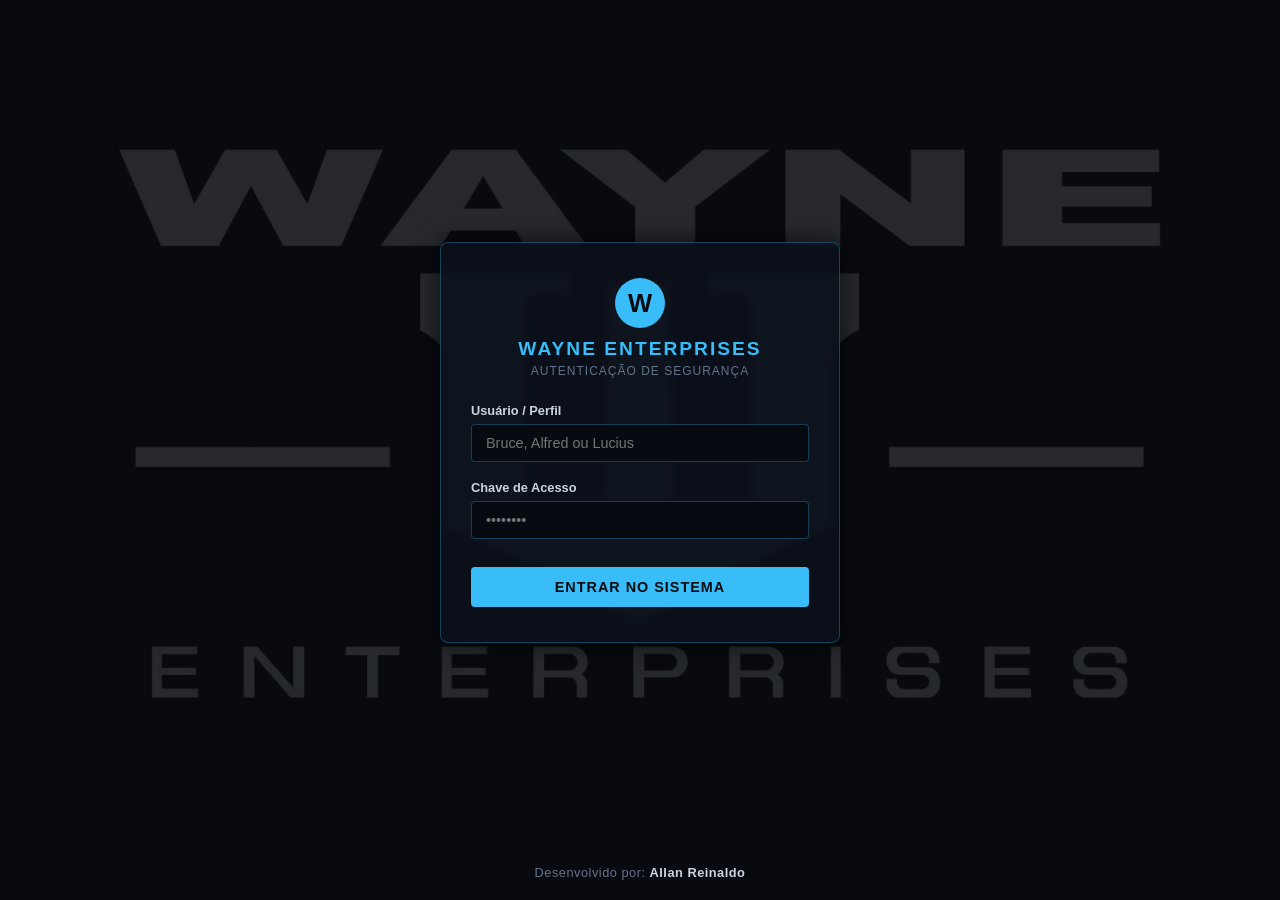
<file: wayne security system/frontend/index.html>
<!DOCTYPE html>
<html lang="pt-BR">
<head>
    <meta charset="UTF-8">
    <meta name="viewport" content="width=device-width, initial-scale=1.0">
    <title>Wayne Enterprises - Access Control</title>
    <!-- FAVICON -->
    <link rel="icon" type="image/png" href="w-azul.png">

    <style>
        * {
            margin: 0;
            padding: 0;
            box-sizing: border-box;
            font-family: 'Segoe UI', Tahoma, Geneva, Verdana, sans-serif;
        }

        body {
            background-color: #080b11;
            color: #ffffff;
            min-height: 100vh;
            display: flex;
            flex-direction: column;
            justify-content: space-between;
            align-items: center;
            background-image: linear-gradient(rgba(8, 11, 17, 0.88), rgba(8, 11, 17, 0.88)), url('wayne-enterprises-wallpapers.jpg');
            background-repeat: no-repeat;
            background-position: center center;
            background-attachment: fixed;
            background-size: cover;
            padding: 20px 0;
        }

        .login-wrapper {
            margin: auto 0;
            width: 100%;
            display: flex;
            justify-content: center;
        }

        .login-card {
            background: rgba(11, 17, 28, 0.85);
            border: 1px solid rgba(56, 189, 248, 0.3);
            border-radius: 8px;
            padding: 35px 30px;
            width: 100%;
            max-width: 400px;
            box-shadow: 0 0 25px rgba(0, 0, 0, 0.7);
            backdrop-filter: blur(5px);
        }

        .brand-header {
            text-align: center;
            margin-bottom: 25px;
        }

        .brand-logo-circle {
            width: 50px;
            height: 50px;
            background: #38bdf8;
            color: #080b11;
            border-radius: 50%;
            display: flex;
            align-items: center;
            justify-content: center;
            font-weight: 900;
            font-size: 1.6rem;
            margin: 0 auto 10px;
        }

        .brand-header h1 {
            font-size: 1.2rem;
            color: #38bdf8;
            letter-spacing: 2px;
            font-weight: 700;
        }

        .brand-header p {
            font-size: 0.75rem;
            color: #64748b;
            margin-top: 4px;
            letter-spacing: 1px;
        }

        .form-group {
            margin-bottom: 18px;
        }

        .form-group label {
            display: block;
            font-size: 0.8rem;
            color: #cbd5e1;
            margin-bottom: 6px;
            font-weight: 600;
        }

        .form-group input {
            width: 100%;
            padding: 10px 14px;
            background: rgba(8, 11, 17, 0.9);
            border: 1px solid rgba(56, 189, 248, 0.3);
            border-radius: 4px;
            color: #fff;
            font-size: 0.9rem;
            outline: none;
            transition: border-color 0.2s ease;
        }

        .form-group input:focus {
            border-color: #38bdf8;
        }

        .btn-submit {
            width: 100%;
            padding: 12px;
            background: #38bdf8;
            color: #080b11;
            border: none;
            border-radius: 4px;
            font-weight: bold;
            font-size: 0.9rem;
            cursor: pointer;
            letter-spacing: 1px;
            transition: background 0.2s ease;
            margin-top: 10px;
        }

        .btn-submit:hover {
            background: #0284c7;
            color: #ffffff;
        }

        /* --- RODAPÉ --- */
        .footer {
            font-size: 0.8rem;
            color: #64748b;
            text-align: center;
            letter-spacing: 0.5px;
        }

        .footer span {
            color: #cbd5e1;
            font-weight: 600;
        }
    </style>
</head>
<body>

    <div class="login-wrapper">
        <div class="login-card">
            <div class="brand-header">
                <div class="brand-logo-circle">W</div>
                <h1>WAYNE ENTERPRISES</h1>
                <p>AUTENTICAÇÃO DE SEGURANÇA</p>
            </div>

            <form onsubmit="autenticarUsuario(event)">
                <div class="form-group">
                    <label for="usuario">Usuário / Perfil</label>
                    <input type="text" id="usuario" placeholder="Bruce, Alfred ou Lucius" required>
                </div>
                <div class="form-group">
                    <label for="senha">Chave de Acesso</label>
                    <input type="password" id="senha" placeholder="••••••••" required>
                </div>
                <button type="submit" class="btn-submit">ENTRAR NO SISTEMA</button>
            </form>
        </div>
    </div>

    <!-- RODAPÉ DA PÁGINA -->
    <footer class="footer">
        Desenvolvido por: <span>Allan Reinaldo</span>
    </footer>

    <script>
        function autenticarUsuario(event) {
            event.preventDefault();
            
            const usuarioInput = document.getElementById('usuario').value.trim();
            
            // Salva as informações do usuário no localStorage/sessionStorage
            const dadosUsuario = {
                nome: usuarioInput,
                perfil: usuarioInput.toLowerCase()
            };

            localStorage.setItem('usuario', JSON.stringify(dadosUsuario));
            sessionStorage.setItem('usuarioLogado', JSON.stringify(dadosUsuario));

            // Redireciona para o Dashboard
            window.location.href = "dashboard.html";
        }
    </script>
</body>
</html>
</file>
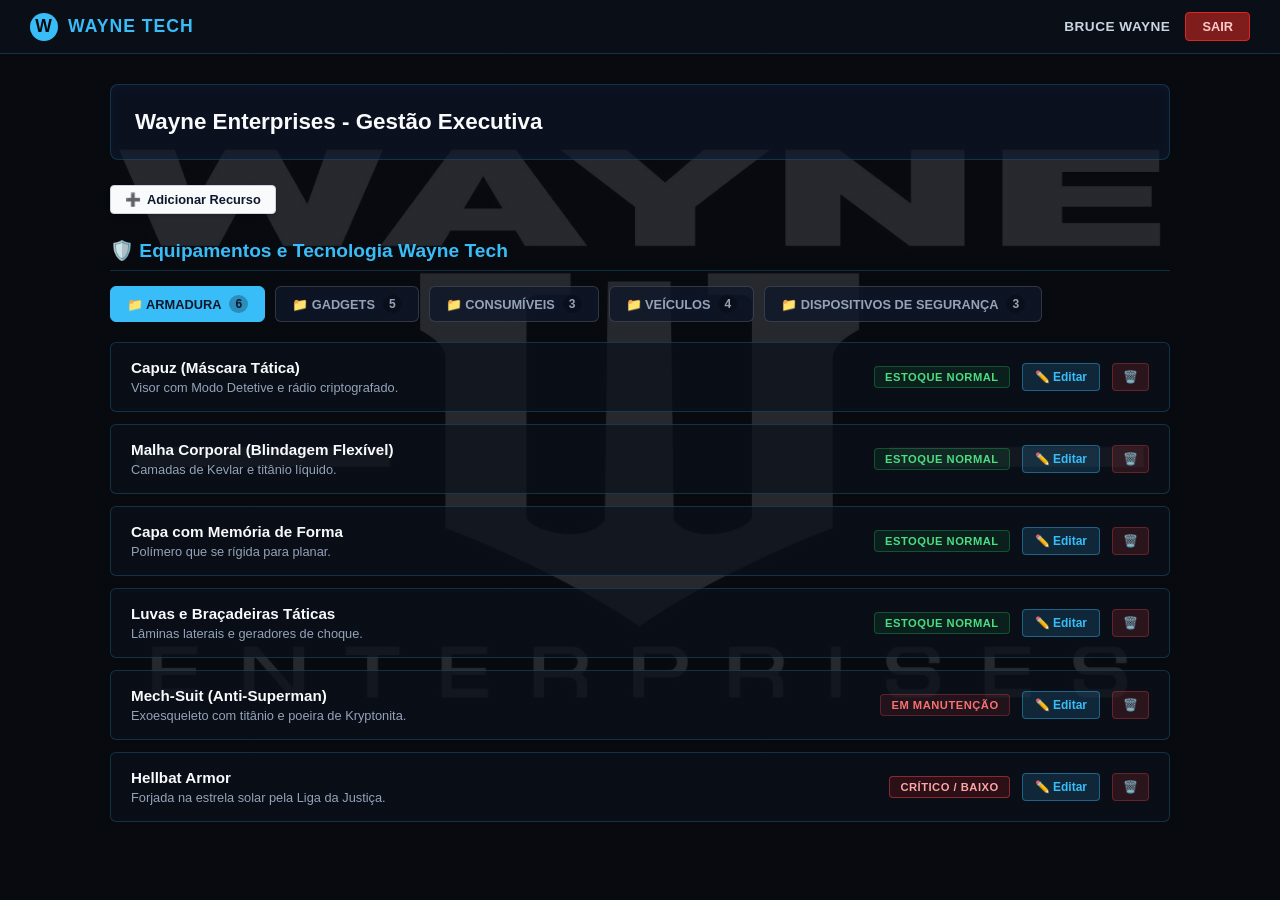
<file: wayne security system/frontend/dashboard.html>
<!DOCTYPE html>
<html lang="pt-BR">
<head>
    <meta charset="UTF-8">
    <meta name="viewport" content="width=device-width, initial-scale=1.0">
    <title>Wayne Tech - Dashboard</title>
    <!-- FAVICON -->
    <link rel="icon" type="image/png" href="w-azul.png">

    <style>
        * {
            margin: 0;
            padding: 0;
            box-sizing: border-box;
            font-family: 'Segoe UI', Tahoma, Geneva, Verdana, sans-serif;
        }

        body {
            background-color: #080b11;
            color: #ffffff;
            min-height: 100vh;
            background-image: radial-gradient(circle at center, rgba(15, 23, 42, 0.8) 0%, rgba(8, 11, 17, 1) 100%);
            padding-bottom: 40px;
        }

        /* --- NAVBAR --- */
        .navbar {
            display: flex;
            justify-content: space-between;
            align-items: center;
            padding: 12px 30px;
            background-color: rgba(11, 15, 25, 0.9);
            border-bottom: 1px solid rgba(56, 189, 248, 0.2);
        }

        .brand {
            display: flex;
            align-items: center;
            gap: 10px;
            font-weight: bold;
            font-size: 1.1rem;
            color: #38bdf8;
            letter-spacing: 1px;
        }

        .brand-logo {
            width: 28px;
            height: 28px;
            background: #38bdf8;
            color: #080b11;
            border-radius: 50%;
            display: flex;
            align-items: center;
            justify-content: center;
            font-weight: 900;
        }

        .user-menu {
            display: flex;
            align-items: center;
            gap: 15px;
        }

        .user-name {
            font-size: 0.85rem;
            font-weight: 600;
            color: #cbd5e1;
            letter-spacing: 0.5px;
        }

        .btn-logout {
            background-color: #7f1d1d;
            color: #fecaca;
            border: 1px solid #dc2626;
            padding: 6px 16px;
            border-radius: 4px;
            font-size: 0.8rem;
            font-weight: bold;
            cursor: pointer;
            transition: all 0.2s ease;
        }

        .btn-logout:hover {
            background-color: #991b1b;
        }

        /* --- CONTAINER PRINCIPAL --- */
        .container {
            max-width: 1100px;
            margin: 30px auto;
            padding: 0 20px;
        }

        /* BANNER EXECUTIVO */
        .header-banner {
            background: rgba(15, 23, 42, 0.6);
            border: 1px solid rgba(56, 189, 248, 0.2);
            border-radius: 8px;
            padding: 24px;
            margin-bottom: 25px;
            box-shadow: inset 0 0 15px rgba(56, 189, 248, 0.05);
        }

        .header-banner h2 {
            font-size: 1.4rem;
            color: #f8fafc;
            font-weight: 700;
        }

        /* BOTÃO ADICIONAR RECURSO */
        .btn-add-resource {
            background-color: #f8fafc;
            color: #0f172a;
            border: 1px solid #cbd5e1;
            padding: 6px 14px;
            border-radius: 4px;
            font-size: 0.8rem;
            font-weight: bold;
            cursor: pointer;
            display: inline-flex;
            align-items: center;
            gap: 6px;
            margin-bottom: 25px;
            box-shadow: 0 2px 4px rgba(0,0,0,0.2);
        }

        .btn-add-resource:hover {
            background-color: #e2e8f0;
        }

        /* TÍTULO DA SEÇÃO */
        .section-title {
            color: #38bdf8;
            font-size: 1.2rem;
            display: flex;
            align-items: center;
            gap: 8px;
            margin-bottom: 15px;
            border-bottom: 1px solid rgba(56, 189, 248, 0.2);
            padding-bottom: 8px;
        }

        /* ABAS DE CATEGORIA */
        .tabs-container {
            display: flex;
            gap: 10px;
            margin-bottom: 20px;
            flex-wrap: wrap;
        }

        .tab-btn {
            background: rgba(15, 23, 42, 0.8);
            border: 1px solid rgba(255, 255, 255, 0.15);
            color: #94a3b8;
            padding: 8px 16px;
            border-radius: 6px;
            font-size: 0.8rem;
            font-weight: bold;
            cursor: pointer;
            display: flex;
            align-items: center;
            gap: 8px;
            transition: all 0.2s ease;
        }

        .tab-btn:hover {
            border-color: #38bdf8;
            color: #f8fafc;
        }

        .tab-btn.active {
            background: #38bdf8;
            color: #0f172a;
            border-color: #38bdf8;
        }

        .badge-count {
            background: rgba(0, 0, 0, 0.25);
            padding: 2px 6px;
            border-radius: 50%;
            font-size: 0.75rem;
        }

        /* LISTA DE CARDS */
        .resource-list {
            display: flex;
            flex-direction: column;
            gap: 12px;
        }

        .resource-card {
            background: rgba(11, 17, 28, 0.7);
            border: 1px solid rgba(56, 189, 248, 0.2);
            border-radius: 6px;
            padding: 16px 20px;
            display: flex;
            justify-content: space-between;
            align-items: center;
            transition: all 0.2s ease;
        }

        .resource-card:hover {
            border-color: rgba(56, 189, 248, 0.5);
            background: rgba(15, 23, 42, 0.8);
        }

        .resource-info h4 {
            font-size: 0.95rem;
            color: #f8fafc;
            margin-bottom: 4px;
        }

        .resource-info p {
            font-size: 0.8rem;
            color: #94a3b8;
        }

        .resource-actions {
            display: flex;
            align-items: center;
            gap: 12px;
        }

        /* STATUS BADGES */
        .status-tag {
            font-size: 0.7rem;
            font-weight: bold;
            padding: 4px 10px;
            border-radius: 4px;
            letter-spacing: 0.5px;
            text-transform: uppercase;
        }

        .status-normal {
            background: rgba(34, 197, 94, 0.1);
            color: #4ade80;
            border: 1px solid rgba(34, 197, 94, 0.3);
        }

        .status-manutencao {
            background: rgba(239, 68, 68, 0.1);
            color: #f87171;
            border: 1px solid rgba(239, 68, 68, 0.3);
        }

        .status-critico {
            background: rgba(185, 28, 28, 0.2);
            color: #fca5a5;
            border: 1px solid rgba(239, 68, 68, 0.5);
        }

        /* BOTOES EDITAR / EXCLUIR */
        .btn-edit {
            background: rgba(56, 189, 248, 0.15);
            color: #38bdf8;
            border: 1px solid rgba(56, 189, 248, 0.4);
            padding: 6px 12px;
            border-radius: 4px;
            font-size: 0.75rem;
            font-weight: bold;
            cursor: pointer;
            display: flex;
            align-items: center;
            gap: 4px;
        }

        .btn-edit:hover {
            background: #38bdf8;
            color: #0f172a;
        }

        .btn-delete {
            background: rgba(239, 68, 68, 0.15);
            color: #f87171;
            border: 1px solid rgba(239, 68, 68, 0.3);
            padding: 6px 10px;
            border-radius: 4px;
            font-size: 0.75rem;
            cursor: pointer;
        }

        .btn-delete:hover {
            background: #dc2626;
            color: #ffffff;
        }

        /* --- MODAL ESTILIZADO --- */
        .modal-overlay {
            position: fixed;
            top: 0; left: 0; right: 0; bottom: 0;
            background: rgba(0, 0, 0, 0.75);
            display: none;
            justify-content: center;
            align-items: center;
            z-index: 1000;
        }

        .modal-content {
            background: #0f172a;
            border: 1px solid #38bdf8;
            border-radius: 8px;
            width: 100%;
            max-width: 450px;
            padding: 24px;
            box-shadow: 0 0 20px rgba(56, 189, 248, 0.2);
        }

        .modal-content h3 {
            color: #38bdf8;
            margin-bottom: 16px;
        }

        .form-group {
            margin-bottom: 14px;
        }

        .form-group label {
            display: block;
            font-size: 0.8rem;
            color: #cbd5e1;
            margin-bottom: 6px;
        }

        .form-group input, .form-group select, .form-group textarea {
            width: 100%;
            padding: 8px 12px;
            background: #080b11;
            border: 1px solid rgba(56, 189, 248, 0.3);
            border-radius: 4px;
            color: #fff;
            font-size: 0.85rem;
        }

        .modal-actions {
            display: flex;
            justify-content: flex-end;
            gap: 10px;
            margin-top: 20px;
        }

        .btn-cancel {
            background: transparent;
            color: #cbd5e1;
            border: 1px solid #64748b;
            padding: 6px 14px;
            border-radius: 4px;
            cursor: pointer;
        }

        .btn-save {
            background: #38bdf8;
            color: #0f172a;
            border: none;
            padding: 6px 14px;
            border-radius: 4px;
            font-weight: bold;
            cursor: pointer;
        }
    </style>
</head>
<body>

    <!-- BARRA SUPERIOR -->
    <nav class="navbar">
        <div class="brand">
            <div class="brand-logo">W</div>
            <span>WAYNE TECH</span>
        </div>
        <div class="user-menu">
            <span class="user-name" id="nomeUsuario">BRUCE WAYNE</span>
            <button class="btn-logout" onclick="logout()">SAIR</button>
        </div>
    </nav>

    <div class="container">
        <!-- BANNER DE BOAS VINDAS -->
        <div class="header-banner">
            <h2>Wayne Enterprises - Gestão Executiva</h2>
        </div>

        <!-- BOTAO ADICIONAR RECURSO -->
        <button class="btn-add-resource" id="btnAddResource" onclick="abrirModal()">
            <span>➕</span> Adicionar Recurso
        </button>

        <!-- TITULO DA SEÇÃO -->
        <h3 class="section-title">
            🛡️ Equipamentos e Tecnologia Wayne Tech
        </h3>

        <!-- ABAS DE CATEGORIA -->
        <div class="tabs-container">
            <button class="tab-btn active" data-categoria="armadura" onclick="filtrarCategoria('armadura', this)">
                📁 ARMADURA <span class="badge-count" id="count-armadura">0</span>
            </button>
            <button class="tab-btn" data-categoria="gadgets" onclick="filtrarCategoria('gadgets', this)">
                📁 GADGETS <span class="badge-count" id="count-gadgets">0</span>
            </button>
            <button class="tab-btn" data-categoria="consumiveis" onclick="filtrarCategoria('consumiveis', this)">
                📁 CONSUMÍVEIS <span class="badge-count" id="count-consumiveis">0</span>
            </button>
            <button class="tab-btn" data-categoria="veiculos" onclick="filtrarCategoria('veiculos', this)">
                📁 VEÍCULOS <span class="badge-count" id="count-veiculos">0</span>
            </button>
            <button class="tab-btn" data-categoria="base" onclick="filtrarCategoria('base', this)">
                📁 DISPOSITIVOS DE SEGURANÇA <span class="badge-count" id="count-base">0</span>
            </button>
        </div>

        <!-- LISTA DE CARDS DA CATEGORIA ATIVA -->
        <div class="resource-list" id="listaRecursos">
        </div>
    </div>

    <!-- MODAL DE CADASTRO / EDIÇÃO -->
    <div class="modal-overlay" id="modalRecurso">
        <div class="modal-content">
            <h3 id="modalTitulo">Adicionar Recurso</h3>
            <form id="formRecurso" onsubmit="salvarRecurso(event)">
                <input type="hidden" id="recursoId">
                <div class="form-group">
                    <label>Nome do Recurso</label>
                    <input type="text" id="nomeRecurso" required>
                </div>
                <div class="form-group">
                    <label>Categoria</label>
                    <select id="categoriaRecurso" required>
                        <option value="armadura">Armadura</option>
                        <option value="gadgets">Gadgets</option>
                        <option value="consumiveis">Consumíveis</option>
                        <option value="veiculos">Veículos</option>
                        <option value="base">Dispositivos de Segurança</option>
                    </select>
                </div>
                <div class="form-group">
                    <label>Status</label>
                    <select id="statusRecurso" required>
                        <option value="ESTOQUE NORMAL|status-normal">Estoque Normal</option>
                        <option value="EM MANUTENÇÃO|status-manutencao">Em Manutenção</option>
                        <option value="CRÍTICO / BAIXO|status-critico">Crítico / Baixo</option>
                    </select>
                </div>
                <div class="form-group">
                    <label>Descrição</label>
                    <textarea id="descRecurso" rows="3" required></textarea>
                </div>
                <div class="modal-actions">
                    <button type="button" class="btn-cancel" onclick="fecharModal()">Cancelar</button>
                    <button type="submit" class="btn-save">Salvar</button>
                </div>
            </form>
        </div>
    </div>

    <script>
    // BANCO DE DADOS INICIAL
    const dadosIniciais = [
        { id: 1, categoria: "armadura", nome: "Capuz (Máscara Tática)", desc: "Visor com Modo Detetive e rádio criptografado.", status: "ESTOQUE NORMAL", statusClass: "status-normal" },
        { id: 2, categoria: "armadura", nome: "Malha Corporal (Blindagem Flexível)", desc: "Camadas de Kevlar e titânio líquido.", status: "ESTOQUE NORMAL", statusClass: "status-normal" },
        { id: 3, categoria: "armadura", nome: "Capa com Memória de Forma", desc: "Polímero que se rígida para planar.", status: "ESTOQUE NORMAL", statusClass: "status-normal" },
        { id: 4, categoria: "armadura", nome: "Luvas e Braçadeiras Táticas", desc: "Lâminas laterais e geradores de choque.", status: "ESTOQUE NORMAL", statusClass: "status-normal" },
        { id: 5, categoria: "armadura", nome: "Mech-Suit (Anti-Superman)", desc: "Exoesqueleto com titânio e poeira de Kryptonita.", status: "EM MANUTENÇÃO", statusClass: "status-manutencao" },
        { id: 6, categoria: "armadura", nome: "Hellbat Armor", desc: "Forjada na estrela solar pela Liga da Justiça.", status: "CRÍTICO / BAIXO", statusClass: "status-critico" },
        { id: 7, categoria: "gadgets", nome: "Batarangs Padrão & Explosivos", desc: "Lâminas de arremesso aerodinâmicas.", status: "ESTOQUE NORMAL", statusClass: "status-normal" },
        { id: 8, categoria: "gadgets", nome: "Grapnel Gun (Arma de Gancho)", desc: "Disparador de cabo de aço trançado.", status: "ESTOQUE NORMAL", statusClass: "status-normal" },
        { id: 9, categoria: "gadgets", nome: "Gel Explosivo com Aplicador", desc: "Composto químico para demolição controlada.", status: "ESTOQUE NORMAL", statusClass: "status-normal" },
        { id: 10, categoria: "gadgets", nome: "Secador de Circuitos (Disruptor)", desc: "Dispositivo de PEM focalizado.", status: "EM MANUTENÇÃO", statusClass: "status-manutencao" },
        { id: 11, categoria: "gadgets", nome: "Lançador de Linha (Line Launcher)", desc: "Cria tirolesas instantâneas.", status: "ESTOQUE NORMAL", statusClass: "status-normal" },
        { id: 12, categoria: "consumiveis", nome: "Capsulas de Fumaça Tática", desc: "Granadas de fumaça densa para fuga rápida.", status: "ESTOQUE NORMAL", statusClass: "status-normal" },
        { id: 13, categoria: "consumiveis", nome: "Antídoto de Toxina do Medo & Coringa", desc: "Injetores automáticos de amplo espectro.", status: "CRÍTICO / BAIXO", statusClass: "status-critico" },
        { id: 14, categoria: "consumiveis", nome: "Kits Médicos de Trauma Fast-Act", desc: "Espuma hemostática e analgésicos.", status: "ESTOQUE NORMAL", statusClass: "status-normal" },
        { id: 15, categoria: "veiculos", nome: "Batmóvel (Tank Mode / Tumbler)", desc: "Veículo blindado urbano com canhão de 60mm.", status: "ESTOQUE NORMAL", statusClass: "status-normal" },
        { id: 16, categoria: "veiculos", nome: "Batpod (Bat-Moto)", desc: "Unidade de fuga de duas rodas destacável.", status: "ESTOQUE NORMAL", statusClass: "status-normal" },
        { id: 17, categoria: "veiculos", nome: "Batwing (Caça Tático)", desc: "Aeronave VTOL com camuflagem stealth.", status: "EM MANUTENÇÃO", statusClass: "status-manutencao" },
        { id: 18, categoria: "veiculos", nome: "Batboat / Bat-Sub", desc: "Embarcação subaquática de alta velocidade.", status: "ESTOQUE NORMAL", statusClass: "status-normal" },
        { id: 19, categoria: "base", nome: "Supercomputador da Batcaverna", desc: "Mainframe quântico conectado à rede de vigilância.", status: "ESTOQUE NORMAL", statusClass: "status-normal" },
        { id: 20, categoria: "base", nome: "Sistema de Defesa Perimetral Sonar", desc: "Rede de emissores para incapacitar invasores.", status: "ESTOQUE NORMAL", statusClass: "status-normal" },
        { id: 21, categoria: "base", nome: "Plataforma de Suporte de Carga Rápida", desc: "Elevadores hidráulicos para manutenção.", status: "ESTOQUE NORMAL", statusClass: "status-normal" }
    ];

    let bancoDeDados = JSON.parse(localStorage.getItem('wayne_inventario')) || dadosIniciais;
    let categoriaAtual = 'armadura';

    function salvarStorage() {
        localStorage.setItem('wayne_inventario', JSON.stringify(bancoDeDados));
        atualizarContadores();
    }

    // OBTER SESSÃO DO USUÁRIO
    function obterUsuarioSessao() {
        const dadosSalvos = localStorage.getItem('usuario') || 
                            localStorage.getItem('usuarioLogado') || 
                            sessionStorage.getItem('usuarioLogado');
        
        if (!dadosSalvos) return { nome: 'BRUCE WAYNE', perfil: 'bruce' };
        
        let entrada = '';
    
        try {
            const parsed = JSON.parse(dadosSalvos);
            if (typeof parsed === 'object' && parsed !== null) {
                entrada = parsed.nome || parsed.name || parsed.usuario || parsed.user || 'BRUCE WAYNE';
            } else {
                entrada = String(parsed);
            }
        } catch (e) {
            entrada = String(dadosSalvos);
        }
    
        const entradaLimpa = entrada.toLowerCase().trim();
    
            if (entradaLimpa.includes('lucius') || entradaLimpa.includes('fox')) {
            return { nome: 'LUCIUS FOX', perfil: 'lucius' };
        }
        
        if (entradaLimpa.includes('alfred') || entradaLimpa.includes('pennyworth')) {
            return { nome: 'ALFRED PENNYWORTH', perfil: 'alfred' };
        }
        
        if (entradaLimpa.includes('bruce') || entradaLimpa.includes('wayne') || entradaLimpa.includes('batman')) {
            return { nome: 'BRUCE WAYNE', perfil: 'bruce' };
        }
    
        // Caso seja outro usuário digitado
        const nomeTratado = entrada.includes('@') ? entrada.split('@')[0] : entrada;
        return { nome: nomeTratado.toUpperCase(), perfil: entradaLimpa };
    }

    // VERIFICAÇÕES DE PERFIL
    function ehAlfred() {
        const usuario = obterUsuarioSessao();
        const nome = usuario.nome.toLowerCase();
        const perfil = usuario.perfil.toLowerCase();
        return nome.includes('alfred') || perfil.includes('alfred');
    }

    function ehLucius() {
        const usuario = obterUsuarioSessao();
        const nome = usuario.nome.toLowerCase();
        const perfil = usuario.perfil.toLowerCase();
        return nome.includes('lucius') || perfil.includes('lucius');
    }

    // PAPEL DE PAREDE DINÂMICO
    function aplicarPapelDeParedePorPerfil() {
        const usuario = obterUsuarioSessao();
        const perfil = usuario.perfil.toLowerCase();
        const nome = usuario.nome.toLowerCase();
        const urlLogo = 'wayne-enterprises-wallpapers.jpg';

        document.body.style.backgroundRepeat = "no-repeat";
        document.body.style.backgroundPosition = "center center";
        document.body.style.backgroundAttachment = "fixed";
        document.body.style.backgroundSize = "cover";

        if (perfil.includes('lucius') || nome.includes('lucius')) {
            document.body.style.backgroundImage = `linear-gradient(rgba(10, 15, 26, 0.85), rgba(10, 15, 26, 0.85)), url('${urlLogo}')`;
        } else if (perfil.includes('alfred') || nome.includes('alfred')) {
            document.body.style.backgroundImage = `linear-gradient(rgba(15, 15, 20, 0.90), rgba(15, 15, 20, 0.90)), url('${urlLogo}')`;
        } else {
            document.body.style.backgroundImage = `linear-gradient(rgba(8, 11, 17, 0.88), rgba(8, 11, 17, 0.88)), url('${urlLogo}')`;
        }
    }

    // ATUALIZA BADGES DAS ABAS
    function atualizarContadores() {
        const categorias = ['armadura', 'gadgets', 'consumiveis', 'veiculos', 'base'];
        categorias.forEach(cat => {
            const count = bancoDeDados.filter(item => item.categoria === cat).length;
            const el = document.getElementById(`count-${cat}`);
            if (el) el.textContent = count;
        });
    }

    // RENDERIZAR LISTA DE CARDS
    function renderizarLista(categoria = categoriaAtual) {
        categoriaAtual = categoria;
        const container = document.getElementById('listaRecursos');
        if (!container) return;
        container.innerHTML = '';

        const itensFiltrados = bancoDeDados.filter(item => item.categoria === categoria);

        if (itensFiltrados.length === 0) {
            container.innerHTML = '<p style="color: #64748b; font-size: 0.9rem;">Nenhum recurso cadastrado nesta categoria.</p>';
            return;
        }

        const usuarioApenasLeitura = ehAlfred();
        const usuarioSemExclusao = ehLucius();

        itensFiltrados.forEach(item => {
            const card = document.createElement('div');
            card.className = 'resource-card';

            // Define os botões dinamicamente com base nas permissões
            let btnEditar = (!usuarioApenasLeitura) ? `<button class="btn-edit" onclick="editarItem(${item.id})">✏️ Editar</button>` : '';
            let btnExcluir = (!usuarioApenasLeitura && !usuarioSemExclusao) ? `<button class="btn-delete" onclick="excluirItem(${item.id})">🗑️</button>` : '';

            card.innerHTML = `
                <div class="resource-info">
                    <h4>${item.nome}</h4>
                    <p>${item.desc}</p>
                </div>
                <div class="resource-actions">
                    <span class="status-tag ${item.statusClass}">${item.status}</span>
                    ${btnEditar}
                    ${btnExcluir}
                </div>
            `;
            container.appendChild(card);
        });
    }

    // TROCA DE ABAS
    function filtrarCategoria(categoria, elemento) {
        document.querySelectorAll('.tab-btn').forEach(btn => btn.classList.remove('active'));
        elemento.classList.add('active');
        renderizarLista(categoria);
    }

    // OPERAÇÕES DO MODAL (CRIAR / EDITAR)
    function abrirModal(item = null) {
        if (ehAlfred()) {
            alert('Acesso negado: Seu perfil possui permissão apenas de visualização.');
            return;
        }

        const modal = document.getElementById('modalRecurso');
        const titulo = document.getElementById('modalTitulo');
        
        if (item) {
            titulo.textContent = 'Editar Recurso';
            document.getElementById('recursoId').value = item.id;
            document.getElementById('nomeRecurso').value = item.nome;
            document.getElementById('categoriaRecurso').value = item.categoria;
            document.getElementById('statusRecurso').value = `${item.status}|${item.statusClass}`;
            document.getElementById('descRecurso').value = item.desc;
        } else {
            titulo.textContent = 'Adicionar Recurso';
            document.getElementById('formRecurso').reset();
            document.getElementById('recursoId').value = '';
            document.getElementById('categoriaRecurso').value = categoriaAtual;
        }
        modal.style.display = 'flex';
    }

    function fecharModal() {
        document.getElementById('modalRecurso').style.display = 'none';
    }

    function salvarRecurso(event) {
        event.preventDefault();
        if (ehAlfred()) return;

        const id = document.getElementById('recursoId').value;
        const nome = document.getElementById('nomeRecurso').value;
        const categoria = document.getElementById('categoriaRecurso').value;
        const [status, statusClass] = document.getElementById('statusRecurso').value.split('|');
        const desc = document.getElementById('descRecurso').value;

        if (id) {
            const index = bancoDeDados.findIndex(item => item.id == id);
            if (index !== -1) {
                bancoDeDados[index] = { id: Number(id), categoria, nome, desc, status, statusClass };
            }
        } else {
            const novoItem = {
                id: Date.now(),
                categoria,
                nome,
                desc,
                status,
                statusClass
            };
            bancoDeDados.push(novoItem);
        }

        salvarStorage();
        fecharModal();

        const abaAlvo = document.querySelector(`.tab-btn[data-categoria="${categoria}"]`);
        if (abaAlvo) {
            filtrarCategoria(categoria, abaAlvo);
        } else {
            renderizarLista(categoriaAtual);
        }
    }

    function editarItem(id) {
        const item = bancoDeDados.find(item => item.id === id);
        if (item) abrirModal(item);
    }

    function excluirItem(id) {
        if (ehAlfred() || ehLucius()) {
            alert('Acesso negado: Seu perfil não possui permissão para excluir recursos.');
            return;
        }

        if (confirm("Tem certeza que deseja remover este recurso do inventário?")) {
            bancoDeDados = bancoDeDados.filter(item => item.id !== id);
            salvarStorage();
            renderizarLista(categoriaAtual);
        }
    }

    function logout() {
        sessionStorage.clear();
        window.location.href = "index.html";
    }

    function aplicarPermissoesEInterface() {
        const usuario = obterUsuarioSessao();
        const elNome = document.getElementById('nomeUsuario');
        if (elNome) elNome.textContent = usuario.nome.toUpperCase();

        // Oculta o botão "Adicionar Recurso" se for o Alfred
        const btnAdd = document.getElementById('btnAddResource');
        if (btnAdd) {
            btnAdd.style.display = ehAlfred() ? 'none' : 'inline-flex';
        }
    }

    // INICIALIZAÇÃO
    window.onload = () => {
        aplicarPermissoesEInterface();
        aplicarPapelDeParedePorPerfil();
        atualizarContadores();
        renderizarLista('armadura');
    };
</script>
</body>
</html>
</file>
